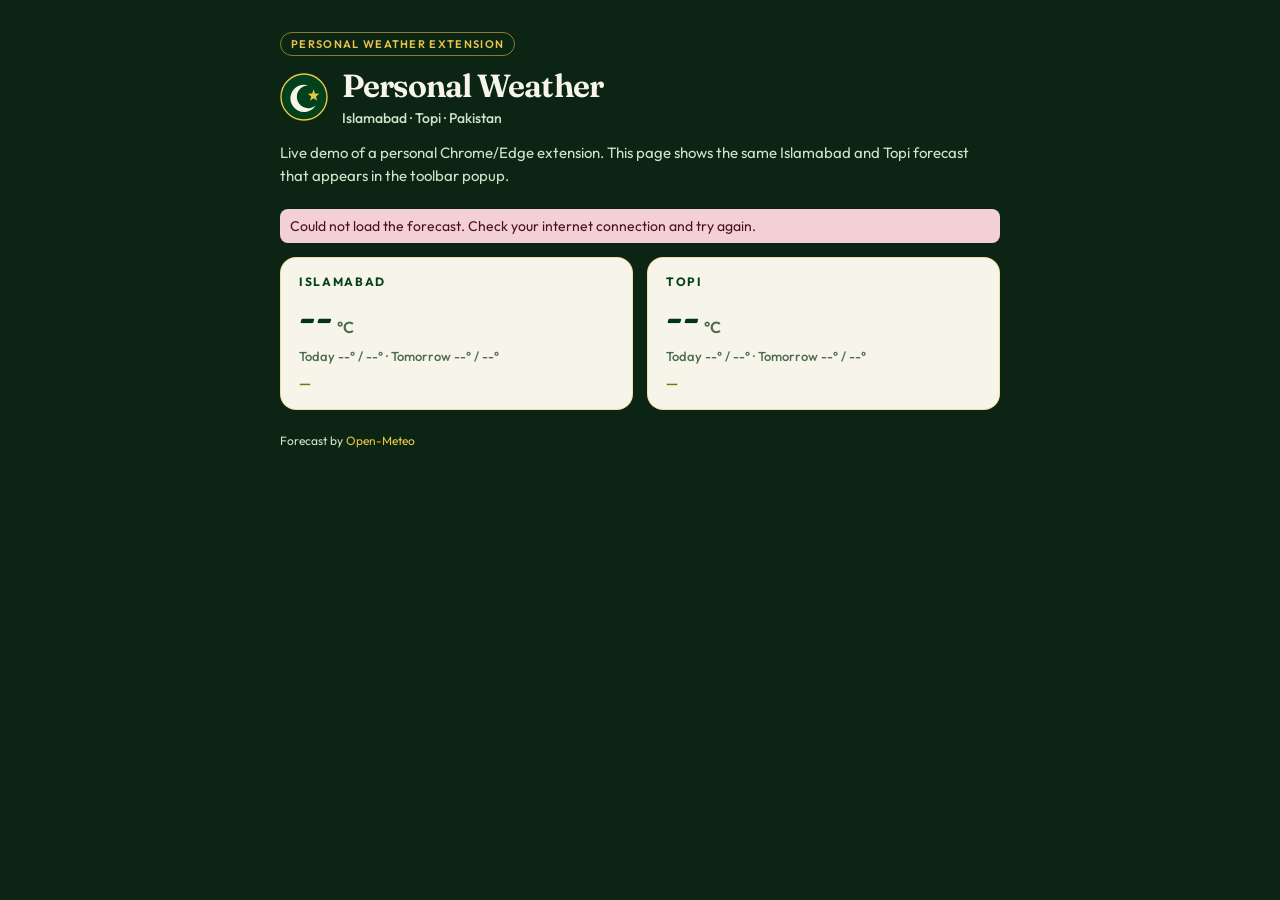
<file: index.html>
<!DOCTYPE html>
<html lang="en">
  <head>
    <meta charset="UTF-8" />
    <meta name="viewport" content="width=device-width, initial-scale=1" />
    <title>Personal Weather Extension — Islamabad & Topi</title>
    <link rel="preconnect" href="https://fonts.googleapis.com" />
    <link rel="preconnect" href="https://fonts.gstatic.com" crossorigin />
    <link
      href="https://fonts.googleapis.com/css2?family=Fraunces:opsz,wght@9..144,500;9..144,640&family=Outfit:wght@400;500;600;700&display=swap"
      rel="stylesheet"
    />
    <style>
      * {
        box-sizing: border-box;
        margin: 0;
        padding: 0;
      }

      body {
        min-height: 100vh;
        padding: 32px 20px 48px;
        font-family: "Outfit", "Segoe UI", sans-serif;
        color: #f7f4ea;
        background: #0b2414;
      }

      .wrap {
        width: min(720px, 100%);
        margin: 0 auto;
      }

      .badge {
        display: inline-block;
        margin-bottom: 12px;
        padding: 4px 10px;
        border: 1px solid rgba(232, 197, 71, 0.55);
        border-radius: 999px;
        font-size: 11px;
        font-weight: 600;
        letter-spacing: 0.12em;
        text-transform: uppercase;
        color: #e8c547;
      }

      .hero {
        display: flex;
        align-items: center;
        gap: 14px;
        margin-bottom: 8px;
      }

      .crest {
        width: 48px;
        height: 48px;
        flex-shrink: 0;
      }

      h1 {
        font-family: "Fraunces", Georgia, serif;
        font-size: 32px;
        font-weight: 640;
        letter-spacing: -0.03em;
        line-height: 1.15;
      }

      .subtitle {
        margin-top: 4px;
        font-size: 14px;
        font-weight: 500;
        color: #cfe3c8;
      }

      .note {
        margin: 14px 0 22px;
        font-size: 15px;
        line-height: 1.55;
        color: #cfe3c8;
      }

      .status,
      .error {
        margin-bottom: 14px;
        font-size: 14px;
      }

      .status {
        color: #d7e8d1;
      }

      .error {
        color: #4a1020;
        background: #f3d0d4;
        border-radius: 8px;
        padding: 8px 10px;
      }

      .cards {
        display: grid;
        grid-template-columns: 1fr 1fr;
        gap: 14px;
      }

      .card {
        background: #f7f4ea;
        color: #14301c;
        border: 1px solid rgba(232, 197, 71, 0.45);
        border-radius: 16px;
        padding: 16px 18px;
      }

      h2 {
        font-size: 12px;
        font-weight: 700;
        letter-spacing: 0.14em;
        text-transform: uppercase;
        color: #01411c;
      }

      .temp {
        margin-top: 4px;
        font-family: "Fraunces", Georgia, serif;
        font-size: 44px;
        font-weight: 640;
        line-height: 1.1;
        color: #013516;
      }

      .unit {
        margin-left: 4px;
        font-family: "Outfit", sans-serif;
        font-size: 16px;
        font-weight: 600;
        color: #4d6b52;
      }

      .range {
        margin-top: 6px;
        font-size: 13px;
        font-weight: 500;
        color: #4d6b52;
      }

      .highlight {
        margin-top: 10px;
        font-size: 14px;
        font-weight: 600;
        color: #8a6a10;
        line-height: 1.35;
      }

      footer {
        margin-top: 22px;
        font-size: 12px;
        line-height: 1.5;
        color: #cfe3c8;
      }

      footer a {
        color: #e8c547;
        text-decoration: none;
      }

      @media (max-width: 640px) {
        .cards {
          grid-template-columns: 1fr;
        }

        h1 {
          font-size: 26px;
        }
      }
    </style>
  </head>
  <body>
    <div class="wrap">
      <p class="badge">Personal weather extension</p>
      <div class="hero">
        <svg class="crest" width="48" height="48" viewBox="0 0 48 48" aria-hidden="true">
          <circle cx="24" cy="24" r="23" fill="#01411c" stroke="#e8c547" stroke-width="1.4" />
          <path
            fill="#f7f4ea"
            d="M28.2 12.4a11.4 11.4 0 1 0 7.4 20.1 13.6 13.6 0 1 1-7.4-20.1z"
          />
          <path
            fill="#e8c547"
            d="M33.6 16.2 35 20.4l4.4.3-3.4 2.8 1.1 4.2-3.5-2.5-3.5 2.5 1.1-4.2-3.4-2.8 4.4-.3z"
          />
        </svg>
        <div>
          <h1>Personal Weather</h1>
          <p class="subtitle">Islamabad · Topi · Pakistan</p>
        </div>
      </div>
      <p class="note">
        Live demo of a personal Chrome/Edge extension. This page shows the same
        Islamabad and Topi forecast that appears in the toolbar popup.
      </p>

      <p id="status" class="status" role="status">Fetching forecast…</p>
      <p id="error" class="error" hidden></p>

      <main id="cards" class="cards">
        <article class="card" data-city="islamabad">
          <h2>Islamabad</h2>
          <p class="temp"><span class="temp-value">--</span><span class="unit">°C</span></p>
          <p class="range">Today --° / --° · Tomorrow --° / --°</p>
          <p class="highlight">—</p>
        </article>
        <article class="card" data-city="topi">
          <h2>Topi</h2>
          <p class="temp"><span class="temp-value">--</span><span class="unit">°C</span></p>
          <p class="range">Today --° / --° · Tomorrow --° / --°</p>
          <p class="highlight">—</p>
        </article>
      </main>

      <footer>
        Forecast by <a href="https://open-meteo.com/" target="_blank" rel="noopener">Open-Meteo</a>
      </footer>
    </div>

    <script>
      const CITIES = [
        { id: "islamabad", name: "Islamabad", latitude: 33.6844, longitude: 73.0479 },
        { id: "topi", name: "Topi", latitude: 34.0708, longitude: 72.6236 },
      ];

      const statusEl = document.getElementById("status");
      const errorEl = document.getElementById("error");

      function weatherPhrase(code) {
        if (code === 0) return "Sunny";
        if (code === 1) return "Mostly sunny";
        if (code === 2) return "Partly cloudy";
        if (code === 3) return "Cloudy";
        if (code === 45 || code === 48) return "Foggy";
        if (code >= 51 && code <= 57) return "Drizzle";
        if (code >= 61 && code <= 67) return "Rain";
        if (code >= 71 && code <= 77) return "Snow";
        if (code >= 80 && code <= 82) return "Rain showers";
        if (code === 85 || code === 86) return "Snow showers";
        if (code >= 95) return "Thunderstorm";
        return "Mixed skies";
      }

      function highlightLine(todayCode, tomorrowCode) {
        return `${weatherPhrase(todayCode)} today · ${weatherPhrase(tomorrowCode).toLowerCase()} tomorrow`;
      }

      function forecastUrl(city) {
        const params = new URLSearchParams({
          latitude: String(city.latitude),
          longitude: String(city.longitude),
          current: "temperature_2m,weather_code",
          daily:
            "weather_code,temperature_2m_max,temperature_2m_min,precipitation_probability_max",
          timezone: "Asia/Karachi",
          forecast_days: "2",
        });
        return "https://api.open-meteo.com/v1/forecast?" + params.toString();
      }

      async function fetchCity(city) {
        const response = await fetch(forecastUrl(city));
        if (!response.ok) {
          throw new Error("Weather request failed for " + city.name);
        }
        const data = await response.json();
        if (data.error) {
          throw new Error(data.reason || "Weather request failed for " + city.name);
        }
        return data;
      }

      function fillCard(cityId, data) {
        const card = document.querySelector('[data-city="' + cityId + '"]');
        card.querySelector(".temp-value").textContent = String(
          Math.round(data.current.temperature_2m)
        );
        card.querySelector(".range").textContent =
          "Today " +
          Math.round(data.daily.temperature_2m_max[0]) +
          "° / " +
          Math.round(data.daily.temperature_2m_min[0]) +
          "° · Tomorrow " +
          Math.round(data.daily.temperature_2m_max[1]) +
          "° / " +
          Math.round(data.daily.temperature_2m_min[1]) +
          "°";
        card.querySelector(".highlight").textContent = highlightLine(
          data.daily.weather_code[0],
          data.daily.weather_code[1]
        );
      }

      async function loadWeather() {
        try {
          const results = await Promise.all(CITIES.map(fetchCity));
          results.forEach(function (data, index) {
            fillCard(CITIES[index].id, data);
          });
          statusEl.hidden = true;
          errorEl.hidden = true;
        } catch (err) {
          statusEl.hidden = true;
          errorEl.hidden = false;
          errorEl.textContent =
            "Could not load the forecast. Check your internet connection and try again.";
          console.error(err);
        }
      }

      loadWeather();
    </script>
  </body>
</html>
</file>
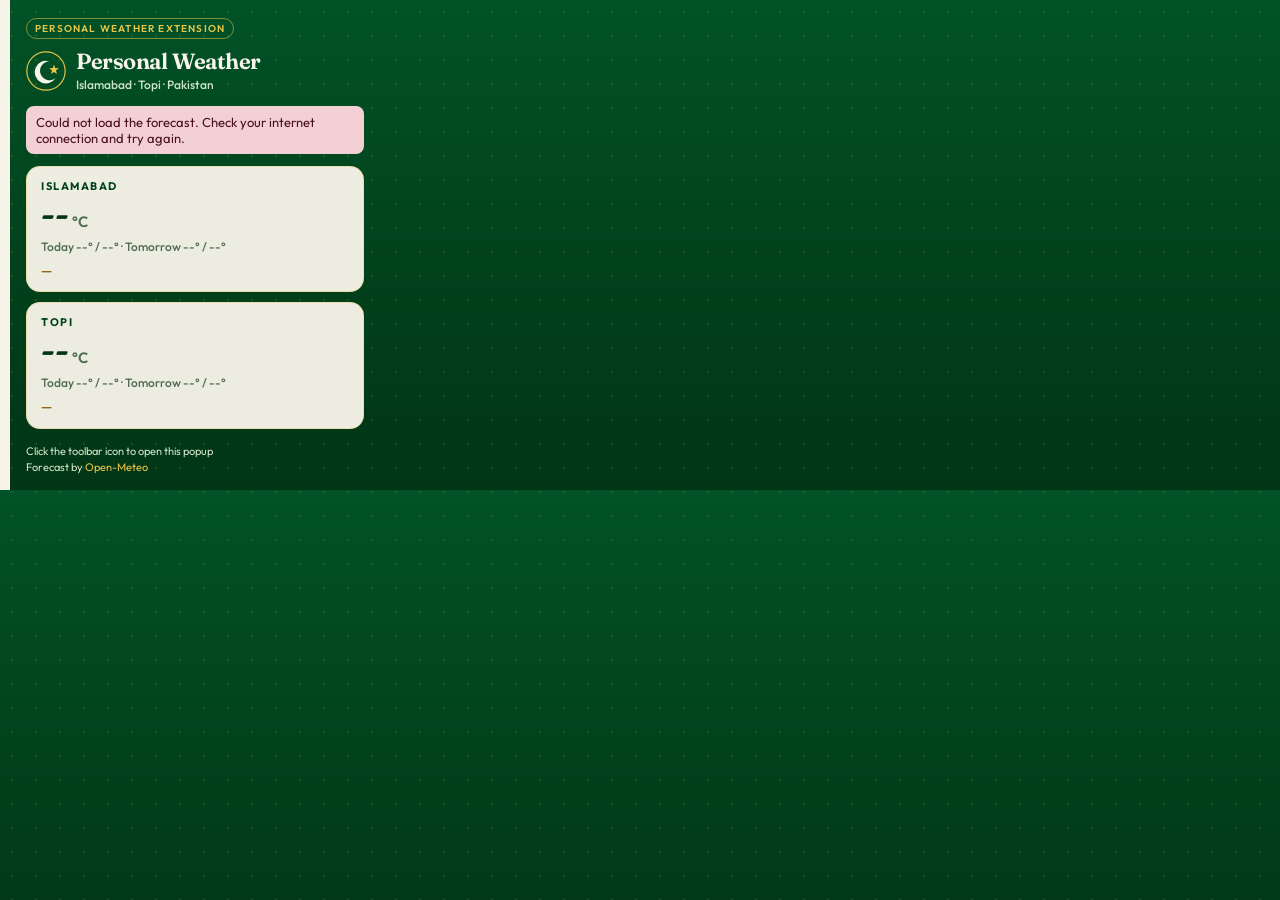
<file: popup.html>
<!DOCTYPE html>
<html lang="en">
  <head>
    <meta charset="UTF-8" />
    <meta name="viewport" content="width=device-width, initial-scale=1" />
    <title>Personal Weather Extension</title>
    <link rel="preconnect" href="https://fonts.googleapis.com" />
    <link rel="preconnect" href="https://fonts.gstatic.com" crossorigin />
    <link
      href="https://fonts.googleapis.com/css2?family=Fraunces:opsz,wght@9..144,500;9..144,640&family=Outfit:wght@400;500;600;700&display=swap"
      rel="stylesheet"
    />
    <link rel="stylesheet" href="popup.css" />
  </head>
  <body>
    <div class="flag-bar" aria-hidden="true"></div>
    <div class="popup-inner">
      <header>
        <p class="badge">Personal weather extension</p>
        <div class="title-row">
          <svg class="crest" viewBox="0 0 48 48" aria-hidden="true">
            <circle cx="24" cy="24" r="23" fill="none" stroke="#e8c547" stroke-width="1.4" />
            <path
              fill="#f7f4ea"
              d="M28.2 12.4a11.4 11.4 0 1 0 7.4 20.1 13.6 13.6 0 1 1-7.4-20.1z"
            />
            <path
              fill="#e8c547"
              d="M33.6 16.2 35 20.4l4.4.3-3.4 2.8 1.1 4.2-3.5-2.5-3.5 2.5 1.1-4.2-3.4-2.8 4.4-.3z"
            />
          </svg>
          <div>
            <h1>Personal Weather</h1>
            <p class="subtitle">Islamabad · Topi · Pakistan</p>
          </div>
        </div>
      </header>

      <p id="status" class="status" role="status">Fetching forecast…</p>
      <p id="error" class="error" hidden></p>

      <main id="cards" class="cards" hidden>
        <article class="card" data-city="islamabad">
          <h2>Islamabad</h2>
          <p class="temp"><span class="temp-value">--</span><span class="unit">°C</span></p>
          <p class="range">Today --° / --° · Tomorrow --° / --°</p>
          <p class="highlight">—</p>
        </article>
        <article class="card" data-city="topi">
          <h2>Topi</h2>
          <p class="temp"><span class="temp-value">--</span><span class="unit">°C</span></p>
          <p class="range">Today --° / --° · Tomorrow --° / --°</p>
          <p class="highlight">—</p>
        </article>
      </main>

      <footer>
        <p>Click the toolbar icon to open this popup</p>
        <p>Forecast by <a href="https://open-meteo.com/" target="_blank" rel="noopener">Open-Meteo</a></p>
      </footer>
    </div>

    <script src="popup.js"></script>
  </body>
</html>
</file>
<file: popup.css>
* {
  box-sizing: border-box;
  margin: 0;
  padding: 0;
}

body {
  width: 380px;
  max-width: 100%;
  display: flex;
  font-family: "Outfit", "Segoe UI", system-ui, sans-serif;
  color: #f7f4ea;
  background-color: #01411c;
  background-image:
    radial-gradient(circle at 12px 12px, rgba(232, 197, 71, 0.14) 1.2px, transparent 1.4px),
    linear-gradient(180deg, #025227 0%, #01411c 55%, #013516 100%);
  background-size: 24px 24px, 100% 100%;
}

.flag-bar {
  width: 10px;
  flex-shrink: 0;
  background: #f7f4ea;
}

.popup-inner {
  flex: 1;
  padding: 16px 16px 14px;
}

.badge {
  display: inline-block;
  margin-bottom: 10px;
  padding: 3px 8px;
  border: 1px solid rgba(232, 197, 71, 0.55);
  border-radius: 999px;
  font-size: 10px;
  font-weight: 600;
  letter-spacing: 0.12em;
  text-transform: uppercase;
  color: #e8c547;
}

.title-row {
  display: flex;
  align-items: center;
  gap: 10px;
}

.crest {
  width: 40px;
  height: 40px;
  flex-shrink: 0;
}

h1 {
  font-family: "Fraunces", "Georgia", serif;
  font-size: 22px;
  font-weight: 640;
  letter-spacing: -0.02em;
  line-height: 1.15;
}

.subtitle {
  margin-top: 3px;
  font-size: 12px;
  font-weight: 500;
  color: #cfe3c8;
}

.status,
.error {
  font-size: 13px;
  margin: 14px 0 12px;
}

.status {
  color: #d7e8d1;
}

.error {
  color: #4a1020;
  background: #f3d0d4;
  border-radius: 8px;
  padding: 8px 10px;
}

.cards {
  display: grid;
  gap: 10px;
}

.card {
  background: rgba(247, 244, 234, 0.96);
  color: #14301c;
  border: 1px solid rgba(232, 197, 71, 0.35);
  border-radius: 14px;
  padding: 12px 14px;
}

h2 {
  font-size: 11px;
  font-weight: 700;
  letter-spacing: 0.14em;
  text-transform: uppercase;
  color: #01411c;
}

.temp {
  margin-top: 2px;
  font-family: "Fraunces", "Georgia", serif;
  font-size: 36px;
  font-weight: 640;
  line-height: 1.1;
  color: #013516;
}

.unit {
  margin-left: 3px;
  font-family: "Outfit", sans-serif;
  font-size: 15px;
  font-weight: 600;
  color: #4d6b52;
}

.range {
  margin-top: 4px;
  font-size: 12px;
  font-weight: 500;
  color: #4d6b52;
}

.highlight {
  margin-top: 8px;
  font-size: 13px;
  font-weight: 600;
  color: #8a6a10;
  line-height: 1.35;
}

footer {
  margin-top: 14px;
  font-size: 11px;
  line-height: 1.5;
  color: #cfe3c8;
}

footer a {
  color: #e8c547;
  text-decoration: none;
}

footer a:hover {
  text-decoration: underline;
}

html.web {
  min-height: 100%;
  background: #0b2414;
}

html.web body {
  width: 100%;
  max-width: none;
  min-height: 100vh;
  display: block;
  margin: 0;
  padding: 36px 20px 48px;
  background-color: #0b2414;
  background-image:
    radial-gradient(circle at 18px 18px, rgba(232, 197, 71, 0.1) 1.2px, transparent 1.4px),
    linear-gradient(180deg, #0f331c 0%, #0b2414 100%);
  background-size: 36px 36px, 100% 100%;
}

.demo {
  width: min(560px, 100%);
  margin: 0 auto;
}

.demo-kicker {
  font-size: 11px;
  font-weight: 700;
  letter-spacing: 0.16em;
  text-transform: uppercase;
  color: #e8c547;
}

.demo-title {
  margin-top: 6px;
  font-family: "Fraunces", "Georgia", serif;
  font-size: 34px;
  font-weight: 640;
  letter-spacing: -0.03em;
  color: #f7f4ea;
}

.demo-copy {
  margin: 10px 0 22px;
  font-size: 15px;
  line-height: 1.55;
  color: #cfe3c8;
}

.browser {
  overflow: hidden;
  border: 1px solid rgba(232, 197, 71, 0.28);
  border-radius: 16px;
  background: #12351f;
  box-shadow: 0 24px 50px rgba(0, 0, 0, 0.28);
}

.browser-bar {
  display: flex;
  align-items: center;
  gap: 10px;
  padding: 10px 12px;
  background: #0f2c19;
  border-bottom: 1px solid rgba(247, 244, 234, 0.08);
}

.browser-dots {
  display: flex;
  gap: 5px;
}

.browser-dots span {
  width: 8px;
  height: 8px;
  border-radius: 50%;
  background: #4d6b52;
}

.browser-url {
  flex: 1;
  padding: 6px 10px;
  border-radius: 8px;
  background: #083016;
  font-size: 12px;
  color: #cfe3c8;
}

.ext-slot {
  display: grid;
  place-items: center;
  width: 28px;
  height: 28px;
  border-radius: 8px;
  background: rgba(232, 197, 71, 0.18);
}

.ext-slot svg {
  width: 20px;
  height: 20px;
}

.browser-page {
  position: relative;
  min-height: 430px;
  padding: 18px 18px 24px;
  background:
    linear-gradient(180deg, rgba(1, 65, 28, 0.2), rgba(1, 65, 28, 0.55)),
    repeating-linear-gradient(
      -45deg,
      rgba(247, 244, 234, 0.03) 0 12px,
      transparent 12px 24px
    );
}

.popup-window {
  display: flex;
  width: 380px;
  max-width: 100%;
  margin-left: auto;
  border: 1px solid rgba(232, 197, 71, 0.4);
  border-radius: 12px;
  overflow: hidden;
  background-color: #01411c;
  background-image:
    radial-gradient(circle at 12px 12px, rgba(232, 197, 71, 0.14) 1.2px, transparent 1.4px),
    linear-gradient(180deg, #025227 0%, #01411c 55%, #013516 100%);
  background-size: 24px 24px, 100% 100%;
  box-shadow: 0 16px 40px rgba(0, 0, 0, 0.35);
}
</file>
